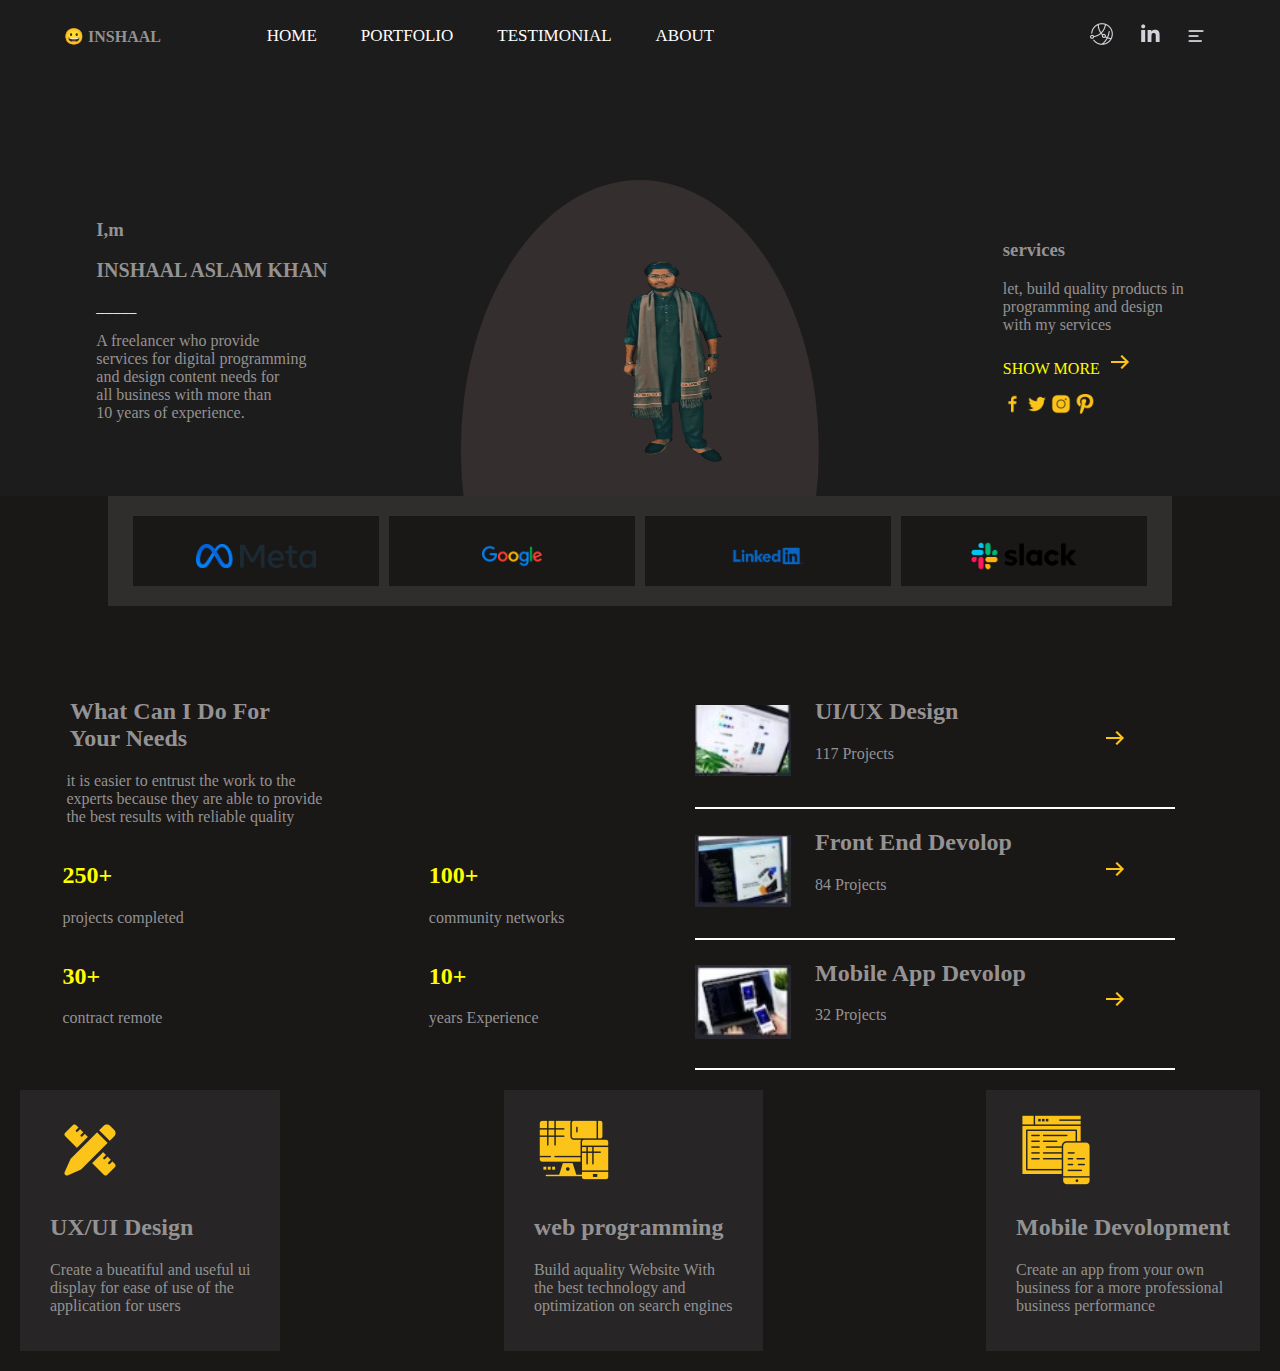
<file: index.html>
<!DOCTYPE html>
<html lang="en">

<head>
    <meta charset="UTF-8">
    <meta http-equiv="X-UA-Compatible" content="IE=edge">
    <meta name="viewport" content="width=device-width, initial-scale=1.0">
    <title>PERSOPNAL PORTFOLIO WEBSITE</title>
    <link rel="stylesheet" href="style.css">
    <nav>
        <div class="name">
            <p>&#128512; <strong>INSHAAL</strong></p>
        </div>
        <ul>
            <li><a href="#">HOME</a></li>
            <li><a href="#">PORTFOLIO</a></li>
            <li><a href="#">TESTIMONIAL</a></li>
            <li><a href="#">ABOUT</a></li>
        </ul>
        <div class="icons">
            <img src="icons8-internet-24.png" alt="icon">
            <img src="icons8-linkedin-2-24.png" alt="icon">
            <img src="align-left.png" alt="icon" width="20" height="20">
        </div>
    </nav>
</head>

<body>
    <section class="sec-1">
        <div class="container-1">
            <div>
                <h3><span id="heading 1">I,m</span></h3>
                <h1 id="heading 2" style="font-size: 20px;">INSHAAL ASLAM KHAN</h1>
                <P style="color: yellow;">_____</P>
                <P>A freelancer who provide<br> services for digital programming<br> and design content needs for<br>
                    all business with more than<br> 10 years of experience.</P>
            </div>
            <div>
                <img id="para-1" src="inshal_image-removebg-preview.png" alt="profile pic" width="500" height="350">
            </div>
            <div>
                <h3>services</h3>
                <p>let, build quality products in<br> programming and design<br> with my services
                <p><span style="color: yellow;" id="h2">SHOW MORE</span>&nbsp <img src="icons8-right-24.png" alt=""></p>
                <img src="icons8-facebook-f-50.png" alt="icon" height="20">
                <img src="icons8-twitter-50.png" alt="" height="20">
                <img src="icons8-instagram-50.png" alt="" height="20">
                <img src="icons8-pinterest-50.png" alt="" height="20">
            </div>
        </div>
    </section>
    <section class="sec-2">
        <div class="container-2">
            <div class="box-1">
                <img src="meta icon.png" alt="icon" width="200" height="40">
            </div>
            <div class="box-1">
                <img src="GOOGLE ICON.png" alt="icon" width="140" height="60">
            </div>
            <div class="box-1">
                <img src="Linkedin icon.png"
                    alt="icon" width="270" height="50">
            </div>
            <div class="box-1">
                <img src="Slack-icon.png" alt="icon" width="200" height="`50">
            </div>
        </div>
        <br>
        <br>
        <br>
        <br>
        <div class="row">
            <div class="col-md-6">
                <h2> &nbsp &nbsp &nbsp &nbsp &nbsp What Can I Do For<br> &nbsp &nbsp &nbsp &nbsp &nbsp Your Needs</h2>
                <p> &nbsp &nbsp &nbsp &nbsp &nbsp &nbsp &nbsp it is easier to entrust the work to the<br> &nbsp &nbsp
                    &nbsp &nbsp &nbsp &nbsp &nbsp experts because they are able to provide<br> &nbsp &nbsp &nbsp &nbsp
                    &nbsp &nbsp &nbsp the best results with reliable quality</p>
                <div class="row">
                    <div class="col-md-6">
                        <h2 style="color: yellow;">250+</h2>
                        <p>projects completed</p>
                    </div>
                    <div class="col-md-6">
                        <h2 style="color: yellow;">100+</h2>
                        <p>community networks</p>
                    </div>
                </div>
                <div class="row">
                    <div class="col-md-6">
                        <h2 style="color: yellow;">30+</h2>
                        <p>contract remote</p>
                    </div>
                    <div class="col-md-6">
                        <h2 style="color: yellow;">10+</h2>
                        <p>years Experience
                    </div>
                </div>
            </div>
            <div class="col-md-6 hi">
                <div class="row ah">
                    <div class="col-md-3">
                        <img src="ui ux picture.jfif" alt="">
                    </div>
                    <div class="col-md-9">
                        <h2>UI/UX Design</h2>
                        <p>117 Projects</p>
                        <img src="icons8-right-24.png" alt="">
                    </div>
                </div>
                
                <div class="row ah">
                    <div class="col-md-3">
                        <img src="front end devolopment.jfif" alt="">
                    </div>
                    <div class="col-md-9">
                        <h2>Front End Devolop</h2>
                        <p>84 Projects</p>
                        <img src="icons8-right-24.png" alt="">
                    </div>
                </div>
                
                <div class="row ah">
                    <div class="col-md-3">
                        <img src="mobile app devolopment.jfif" alt="">
                    </div>
                    <div class="col-md-9">
                        <h2>Mobile App Devolop</h2>
                        <p>32 Projects</p>
                        <img src="icons8-right-24.png" alt="">
                    </div>
                </div>
                
            </div>
        </div>
    </section>

    <div class="container-5">
        <div class="box-2">
            <img src="icons8-design-80.png" alt="image">
            <h2>UX/UI Design</h2>
            <p>Create a bueatiful and useful ui <br> display for ease of use of the <br> application for users</p>
        </div>
        <div class="box-3">
            <img src="icons8-computer-80.png" alt="image">
            <h2>web programming</h2>
            <p>Build aquality Website With <br> the best technology and <br> optimization on search engines </p>
        </div>
        <div class="box-4">
            <img src="icons8-responsive-design-80.png" alt="image">
            <h2>Mobile Devolopment</h2>
            <p>Create an app from your own <br> business for a more professional <br> business performance</p>
        </div>
    </div>
</body>

</html>
</file>
<file: style.css>
body {
  color: rgb(148, 146, 146);
  background-color: #1d1c1c;
}


ul {
  color: grey;
}

ul {
  color: #2c2b2b;
}

.container-1 {
  display: flex;
  justify-content: space-around;
  align-items: center;

  margin: 0 auto;

}

.container-4 {
  display: flex;
}

.container-4 {
  justify-content: center;
  justify-content: space-between;
}


.col-2 {
  position: relative;
}

.four-box {
  margin: left;
}


.four-box {
  width: 50%;
  margin-left: 0px;
}

.cource {
  width: 50%;
  margin-right: 100px;
}

/* img#para-1 {
  border-radius: 200%;
  background-color: #141414;
} */

#para-2 {
  border-style: solid;
  border-color: #1d1c1c;

}

.four-box {
  width: 505;
}

.four-box {
  width: 50%;
  margin-left: 100px;
}

.four-box {
  margin-left: 0px;
  width: 50%;
}

nav {
  display: flex;
  width: 90%;
  margin: auto;
  padding: 0 0;
  align-items: center;
  justify-content: space-between;

}

nav ul li:nth-child(4) {
  margin-right: 300px;
}

nav ul li {
  display: inline-block;
  list-style: none;
  margin: 10px 20px;
}

nav ul li {
  text-decoration: none;
  color: #9e9898;
  font-weight: bolder;
}

nav ul li a:hover {
  color: red;
}

.intro {
  margin-left: 90%;
}

.container-2 {
  width: 80%;
  justify-content: space-evenly;
  align-items: center;
  display: flex;
  padding: 20px;
  margin: 0 auto;
  background-color: #302d2d;
  flex-direction: row;
  justify-content: center;
}

.box-1 img {
  object-fit: contain;
  width: 120px;
  height: 60px;
}

.box-1 {
  width: 270px;
  height: 50px;
  background-color: #1a1717;
  margin: 0px 5px;
  transition: 1s;
  padding: 10px;
}

.col-2 {
  margin-left: 70%;
  padding: -60px;

}

.col-md-3 {
  width: 25%;
}

.col-md-9 {
  width: 75%;
}

.row {
  display: flex;
}

.col-md-6 {
  width: 50%;
}

.col-md-9 img {
  position: relative;
  top: -53px;
  right: -80%;
}

.col-md-3 img {
  width: 80%;
}

.col-md-4 {
  width: 33.33%;
}

.col-md-6 {
  width: 50%;
  margin-left: 100px;
}

.col-md-4 {
  justify-content: center;

}

.intro {
  align-items: center;
  justify-content: space-between;
  padding-top: 0;
}

ul.hassan {
  display: inline-block;
  padding: 0 40px;
}

nav ul li a {
  text-decoration: none;
  color: white;
  font-size: 17px;
  font-weight: 500;


}

nav ul li {
  list-style: none;
  display: inline-block;
  padding: 10px 20px;
  margin: 0px;
}

.col-md-4 {
  border-style: solid;
  border-color: #323131;
}

.container-5 {
  display: flex;
  justify-content: space-between;
  padding: 20px;

}

.row {
  margin-left: -7%;
}

.icons img {
  padding: 0px 10px;
}

.container-1 div:nth-child(2):before {
  content: '';
  position: absolute;
  width: 28%;
  height: 60%;
  background: #342e2e;
  border-radius: 50%;
  left: 50%;
  top: 50%;
  transform: translate(-50%, -50%);
  z-index: -1;
}

img#para-1 {
  width: 290px;
  height: 350px;
}

section.sec-2 {
  padding-top: 0px;
  z-index: 9;
  background: #1a1717;
}

.box-1 {
  text-align: center;
}

.container-5 .box-2,
.container-5 .box-3,
.container-5 .box-4 {
  background: #4f4e4e42;
  padding: 20px 30px;
}

body {
  margin: 0 auto;
}

.container-5 {
  background: #1a1717;
}


section.sec-1 {
  padding-top: 70px;
}

.row.ah {
  border-bottom: 2px solid #fff;
  margin: 0px 0px;
}

.col-md-6.hi {
  width: 35%;
  margin-left: 0px;
}

.row.ah {
  align-items: center;
}
</file>
